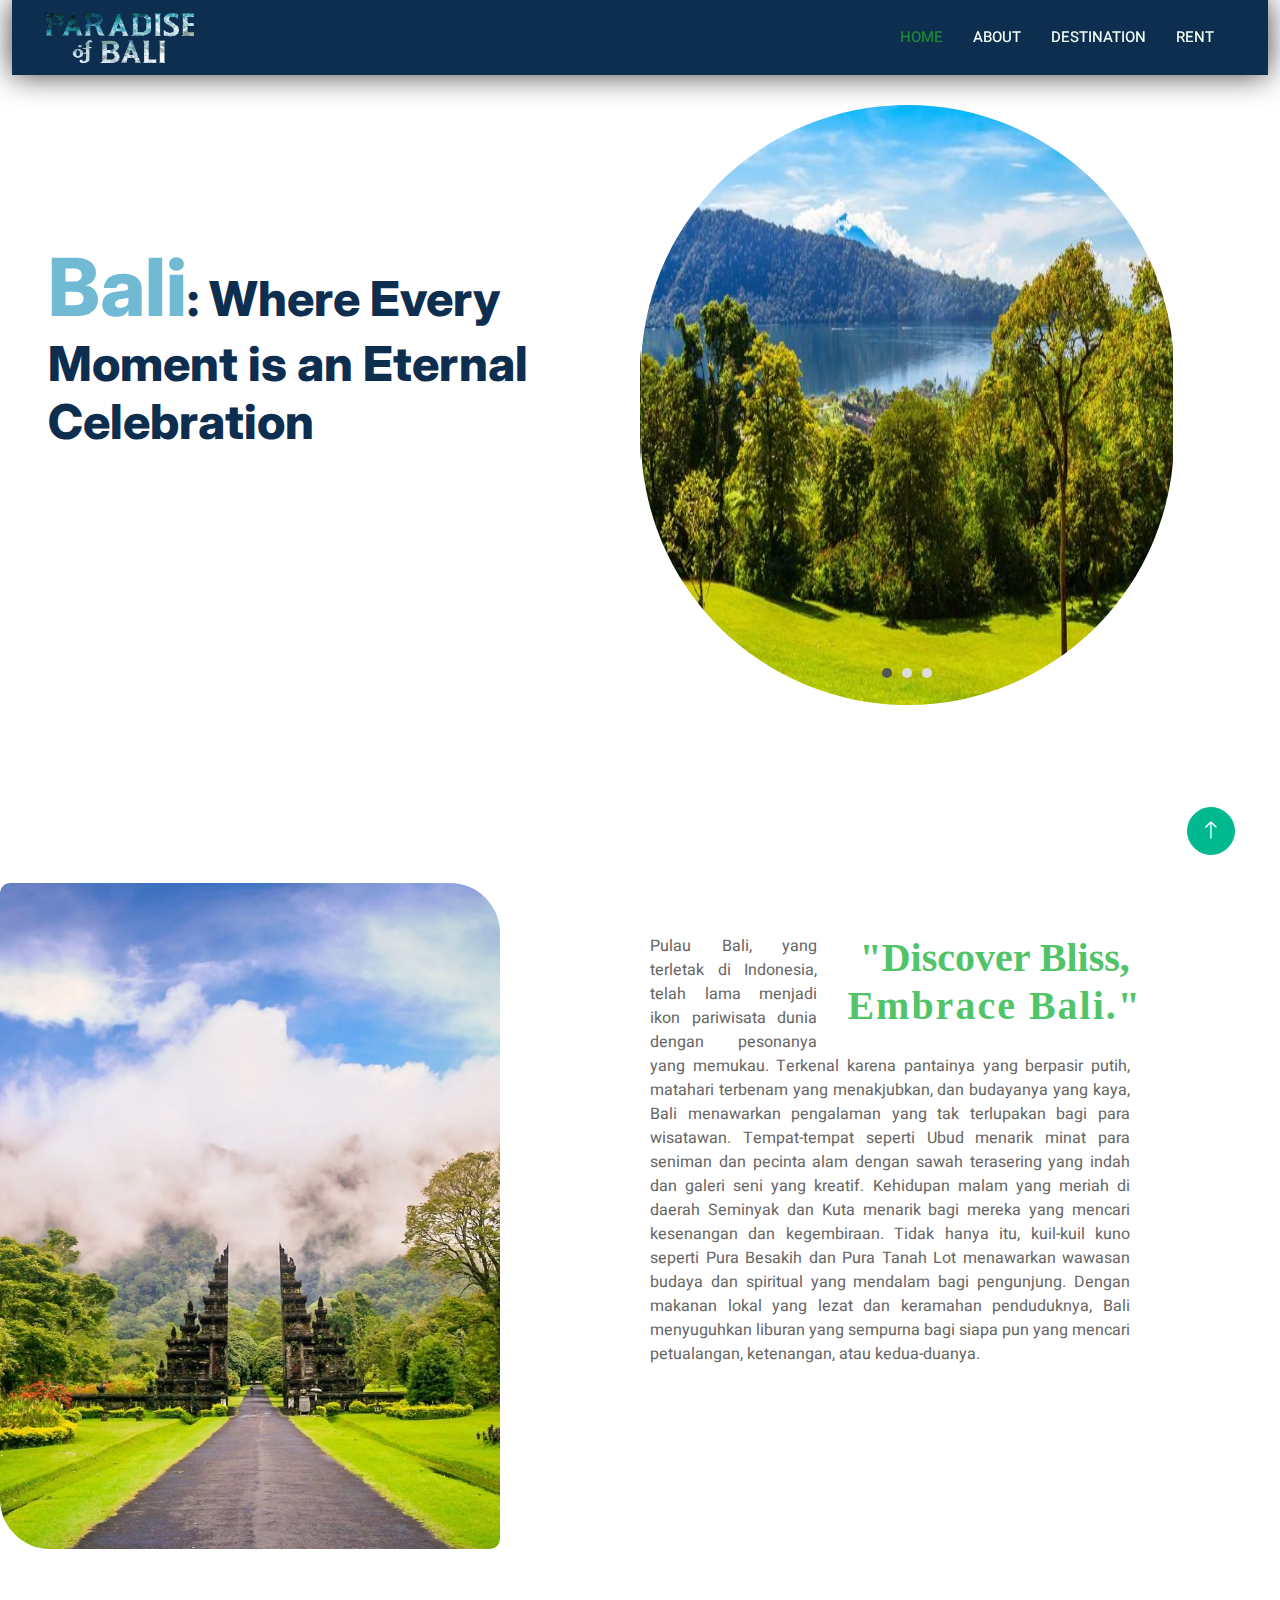
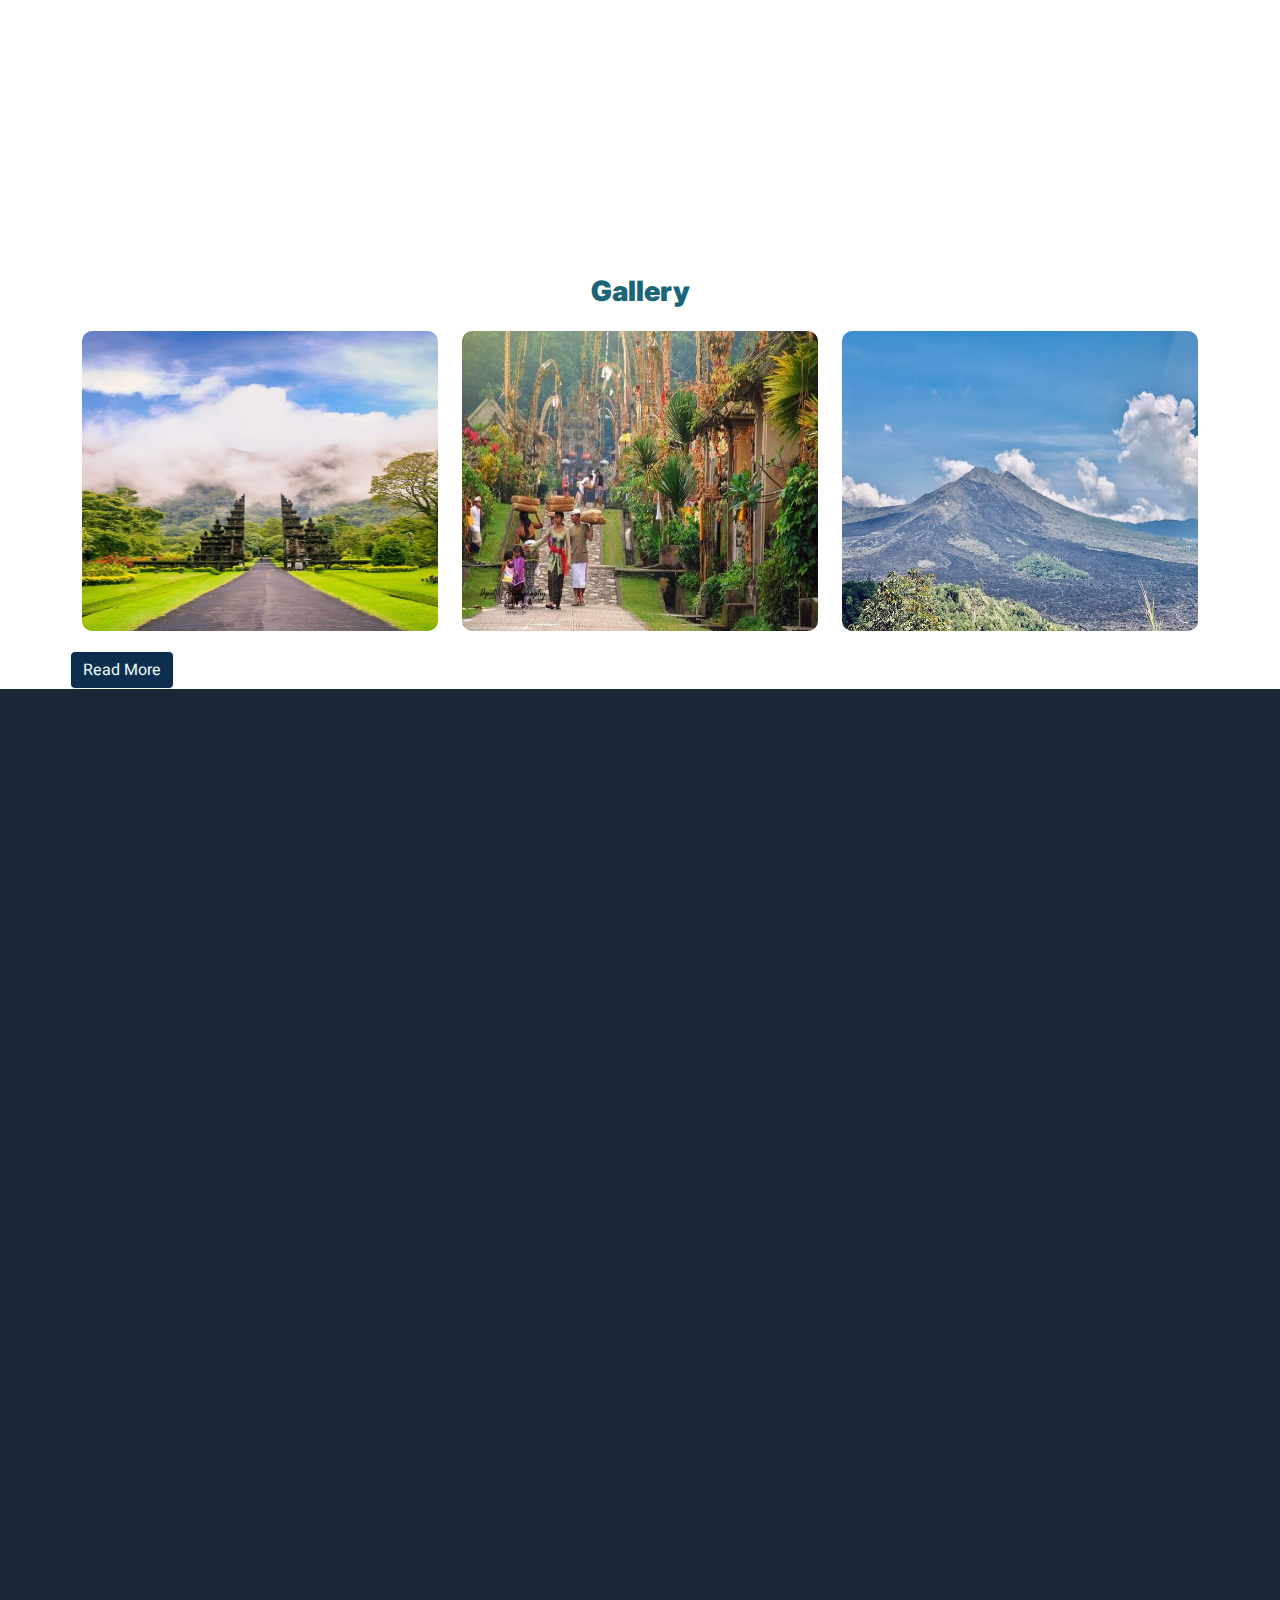
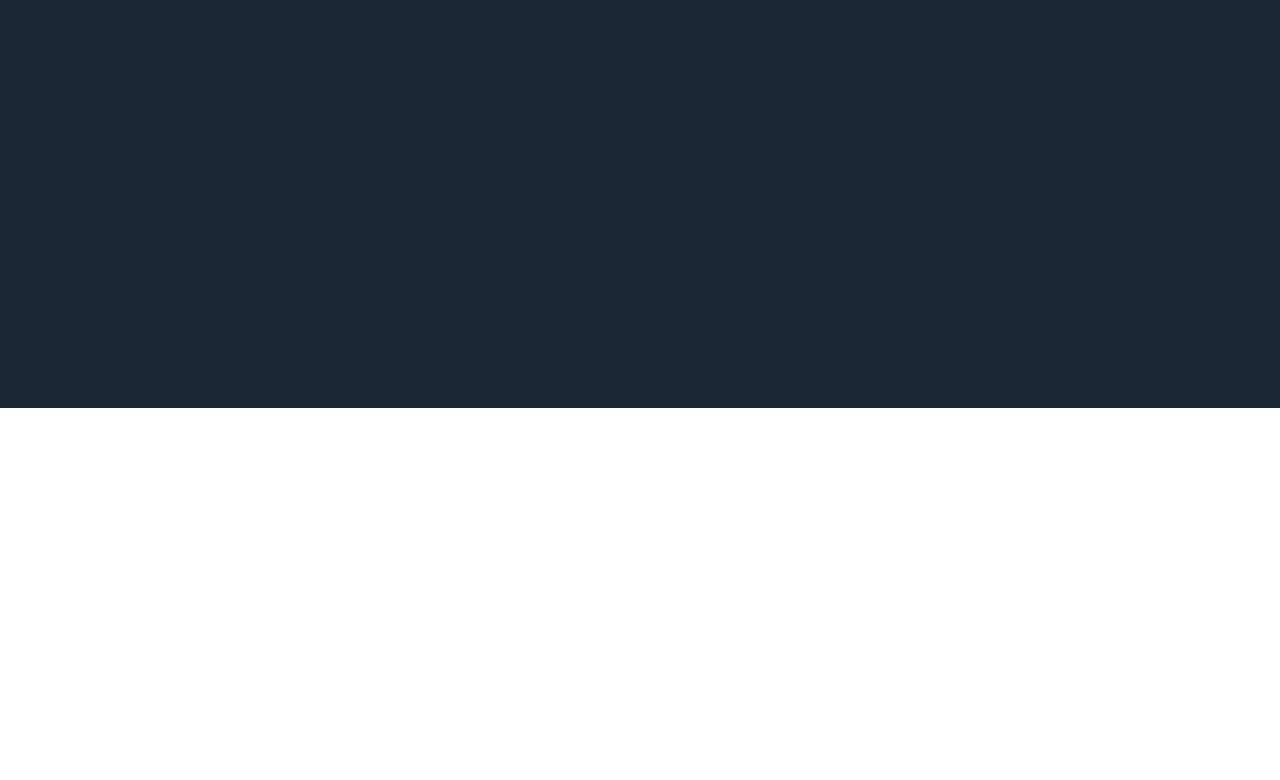
<file: index.html>
<!DOCTYPE html>
<html lang="en">
  <head>
    <meta charset="utf-8" />
    <meta name="viewport" content="width=device-width, initial-scale=1.0">

    <title>Alams Canggu Villa</title>
    <meta
      content="width=device-width, initial-scale=1.0"
      name="viewport"
    />
    <meta
      content=""
      name="keywords"
    />
    <meta
      content=""
      name="description"
    />

    <!-- Favicon -->
    <link
      href="img/favicon.ico"
      rel="icon"
    />

    <!-- Google Web Fonts -->
    <link
      rel="preconnect"
      href="https://fonts.googleapis.com"
    />
    <link
      rel="preconnect"
      href="https://fonts.gstatic.com"
      crossorigin
    />
    <link
      href="https://fonts.googleapis.com/css2?family=Heebo:wght@400;500;600&family=Inter:wght@700;800&display=swap"
      rel="stylesheet"
    />

    <!-- Icon Font Stylesheet -->
    <link
      href="https://cdnjs.cloudflare.com/ajax/libs/font-awesome/5.10.0/css/all.min.css"
      rel="stylesheet"
    />
    <link
      href="https://cdn.jsdelivr.net/npm/bootstrap-icons@1.4.1/font/bootstrap-icons.css"
      rel="stylesheet"
    />

    <!-- Libraries Stylesheet -->
    <link
      href="lib/animate/animate.min.css"
      rel="stylesheet"
    />
    <link
      href="lib/owlcarousel/assets/owl.carousel.min.css"
      rel="stylesheet"
    />

    <!-- Customized Bootstrap Stylesheet -->
    <link
      href="css/bootstrap.min.css"
      rel="stylesheet"
    />

    <!-- Template Stylesheet -->
    <link
      href="css/style.css"
      rel="stylesheet"
    />
    <link href="https://fonts.googleapis.com/css2?family=Poppins:ital,wght@0,100;0,200;0,400;0,500;0,600;0,800;1,900&display=swap" rel="stylesheet">
  </head>

  <body>
    <div class="container-xxl bg-white p-0">
      <!-- Navbar Start -->
      <div class="container-fluid nav-bar bg-transparent">
        <nav class="navbar navbar-expand-lg bg-dark navbar-light py-0 px-4">
          <a
            href="index.html"
            class="navbar-brand d-flex align-items-center text-center"
          >
            <div class=" p-2 me-2">
              <img
                class="img-fluid"
                src="image/image/Paradise Of Bali2.png"
                style="width: 150px; height: 50px"
              />
            </div>
          </a>
          <button
            type="button"
            class="navbar-toggler"
            data-bs-toggle="collapse"
            data-bs-target="#navbarCollapse"
          >
            <span class="navbar-toggler-icon"></span>
          </button>
          <div
            class="collapse navbar-collapse"
            id="navbarCollapse"
          >
            <div class="navbar-nav ms-auto">
              <a
                href="index.html"
                class="nav-item nav-link active"
                >Home</a
              >
              <a
                href="#about"
                class="nav-item nav-link"
                >About</a
              >
              <div>
                <a
                  href="#pricing"
                  class="nav-item nav-link"
                  >Destination</a
                >
              </div>
              <div>
              <a
                href="#pricing"
                class="nav-item nav-link"
                >Rent</a
                >
              </div>
              </div>
          </nav>
      </div>
      <!-- Navbar End -->

      <!-- Header Start -->
      <div class="container-fluid header bg-white p-0">
        <div class="row g-0 align-items-center flex-column-reverse flex-md-row">
          <div class="col-md-6 p-5 mt-1 lg-5">
            <h1 class="display-5 animated fadeIn mb-4"><span style="font-size: 80px; color: rgb(112, 186, 212);">Bali</span>: Where Every Moment is an Eternal Celebration</h1>
          </div>
          <div class=" col-md-5 animated fadeIn">
            <div class="owl-carousel header-carousel" style="float: right;margin-top: 150px; margin-bottom: 50px;">
              <div class="owl-carousel-item">
                <img class="img-fluid" style="border-radius: 500px;" src="image/image/kebunRaya.jpg" alt="" />
              </div>
              <div class="owl-carousel-item">
                <img class="img-fluid" style="border-radius: 500px;" src="image/image/gunungBatur.jpg" alt="" />
              </div>
              <div class="owl-carousel-item">
                <img class="img-fluid" style="border-radius: 500px;" src="image/image/kebunRaya.jpg " alt="" />
              </div>
            </div>
          </div>
          
      <!-- Header End -->
<!-- private Villa -->
<div class="row g-0 align-items-center flex-column-reverse flex-md-row">  
    <img style="max-width: 500px; border-radius: 10px 50px;margin-top: 10%;" src="image/image/bali.jpg  " class="img-fluid"alt="0.3s">
     <div
            class="text-center mx-auto mb-5 wow fadeInUp"
            data-wow-delay="0.1s"
            style="max-width: 600px"
          >
          <h1 style="float: right;margin-right: 8%; margin-top: 20%; margin-left: 5%; color: #51c46a; font-family: 'Times New Roman', Times, serif;" id="about">"Discover Bliss,<br> <span style="letter-spacing: 2px;">Embrace Bali."</span></h1>
            <p style="margin-top: 10%; text-align: justify; padding: 10%;">Pulau Bali, yang terletak di Indonesia, telah lama menjadi ikon pariwisata dunia dengan pesonanya yang memukau. Terkenal karena pantainya yang berpasir putih, 
              matahari terbenam yang menakjubkan, dan budayanya yang kaya, Bali menawarkan pengalaman yang tak terlupakan bagi para wisatawan. Tempat-tempat seperti Ubud menarik minat para seniman dan pecinta alam dengan sawah 
              terasering yang indah dan galeri seni yang kreatif. Kehidupan malam yang meriah di daerah Seminyak dan Kuta menarik bagi mereka yang mencari kesenangan 
              dan kegembiraan. Tidak hanya itu, kuil-kuil kuno seperti Pura Besakih dan Pura Tanah Lot menawarkan wawasan budaya dan spiritual yang mendalam bagi pengunjung. 
              Dengan makanan lokal yang lezat dan keramahan penduduknya, Bali menyuguhkan liburan yang sempurna bagi siapa pun yang mencari petualangan, ketenangan, atau kedua-duanya.</p>
            </div>
    </div>
      <!-- Category Start -->
      <div class="container-fluid bg-dark text-white-50 footer pt-5 mt-5 wow fadeIn" data-wow-delay="0.1s">
        <div class="container py-5">
          <div class="row">
            <img src="image/image/logo.png" alt="" style="height: 50px; width: 600px; margin-left: 24%; margin-bottom: 5%; padding: 0;">
          </div>
          </div>
      </div>
     <!-- Work -->
<section style="margin-bottom: 30px; padding-top: 2%; background-color: rgb(255, 255, 255); margin: 0" id="gallery">
  <div class="container">
    <h3 data-aos="fade-up" data-aos-duration="1000" data-aos-delay="600" class="text-center" style="color: rgb(26, 101, 119)">
      <strong>Gallery</strong>
    </h3>
    <hr style="width: 50px; border: 2px solid white; margin: 10px auto; margin-top: 0%;" />
    <div class="row justify-content-center" id="gallery-grid">
      <div class="row justify-content-center">
        <div class="col-md-4">
          <div class="team-member-container">
            <div class="team-member">
              <img style="width: 100%; height: 100%;" src="image/image/bali.jpg" alt="John Doe" />
              <div class="team-member-content">
              </div>
            </div>
          </div>
        </div>
        <div class="col-md-4">
          <div class="team-member-container">
            <div class="team-member">
              <img src="image/image/desaPenglipuran.jpg" alt="Jane Doe" style="width: 100%; height: 100%;" />
              <div class="team-member-content">
              </div>
            </div>
          </div>
        </div>
        <div class="col-md-4">
          <div class="team-member-container">
            <div class="team-member">
              <img src="image/image/gunungBatur.jpg" alt="Michael Brown" style="width: 100%; height: 100%;" />
              <div class="team-member-content">
              </div>
            </div>
          </div>
        </div>
      </div>
    </div>    
            <div>
              <a class="btn btn-outline-light bg-dark " href="website gallery/index.html">Read More</a>
            </div>
          </div>
        </div>
      </div>
    </div>
</div>
</section>
      <!-- Category End -->

      <!-- Property List Start -->
      <div style="margin-top: auto; background: #1c2736; padding: 5px; margin-bottom: -5%;" class="container-xxl py-5">
        <div class="container">
          <div class="row g-0 gx-5 align-items-end">
            <div class="col-lg-6">
              <div
                class="text-start mx-auto mb-5 wow slideInLeft"
                data-wow-delay="0.1s"
              >
                <h1 style="color: aliceblue;" class="mb-3" id="pricing"><br><br>For Stay</h1>
            <div
              class="col-lg-6 text-start text-lg-end wow slideInRight"
              style="padding-top: 10%;"
              data-wow-delay="0.1s"
            >
              <ul class="nav nav-pills d-inline-flex justify-content-end mb-5">
                <li class="nav-item me-2">
                  <a
                    class="btn btn-outline-primary active"
                    data-bs-toggle="pill"
                    style="color: aliceblue;"
                    href="#tab-1"
                    >Hotel</a
                  >
                </li>
                <li class="nav-item me-2">
                  <a
                    class="btn btn-outline-primary"
                    data-bs-toggle="pill"
                    style="color: aliceblue;"
                    href="#tab-2"
                    >Villa</a
                  >
                </li>
                <li class="nav-item me-0">
                  <a
                    class="btn btn-outline-primary"
                    data-bs-toggle="pill"
                    style="color: aliceblue;"
                    href="#tab-3"
                    >Guest House</a
                  >
                </li>
              </ul>
            </div>
          </div>
        </div>
      </div>
          <div class="tab-content">
            <div
              id="tab-1"
              class="tab-pane fade show p-0 active"
            >
              <div class="row g-4">
                <div
                class="col-lg-4 col-md-6 wow fadeInUp"
                data-wow-delay="0.1s"
              >
                <div class="property-item rounded overflow-hidden">
                  <div class="position-relative overflow-hidden">
                    <a href=""
                      ><img
                        class="img-fluid"
                        style="width: 1000px; height: 277px;"
                        src="image/image/hotel1.jpg"
                        alt=""
                    /></a>
                    <div class="bg-primary rounded text-white position-absolute start-0 top-0 m-4 py-1 px-3">For Rent</div>
                    <div class="bg-white rounded-top text-primary position-absolute start-0 bottom-0 mx-4 pt-1 px-3">Hotel</div>
                  </div>
                  <div class="p-4 pb-0">
                    <h5 class="text-primary mb-3"></h5>
                    <a
                      class="d-block h5 mb-2"
                      href=""
                      >Terra Cottages Bali</a
                    >
                    <p><i class="fa fa-map-marker-alt text-primary me-2"></i> Br. Dinas Buana Sari Pantai Bingin, 80361 Uluwatu, Indonesia</p>
                  </div>
                  <div class="d-flex border-top">
                  </div>
                </div>
              </div>
                <div
                  class="col-lg-4 col-md-6 wow fadeInUp"
                  data-wow-delay="0.3s"
                >
                  <div class="property-item rounded overflow-hidden">
                    <div class="position-relative overflow-hidden">
                      <a href=""
                        ><img
                          class="img-fluid"
                          src="image/image/hotel2.jpg"
                          alt=""
                      /></a>
                      <div class="bg-primary rounded text-white position-absolute start-0 top-0 m-4 py-1 px-3">For Rent</div>
                      <div class="bg-white rounded-top text-primary position-absolute start-0 bottom-0 mx-4 pt-1 px-3">Hotel</div>
                    </div>
                    <div class="p-4 pb-0">
                      <h5 class="text-primary mb-3"></h5>
                      <a
                        class="d-block h5 mb-2"
                        href=""
                        >Amnaya Resort Nusa Dua</a
                      >
                      <p><i class="fa fa-map-marker-alt text-primary me-2"></i>Jalan Pratama Gang Welaka no 8, Tanjung Benoa, Nusa Dua, Bali, 80363 Nusa Dua, Indonesia </p>
                    </div>
                    <div class="d-flex border-top">
                    </div>
                  </div>
                </div>
                <div
                  class="col-lg-4 col-md-6 wow fadeInUp"
                  data-wow-delay="0.5s"
                >
                  <div class="property-item rounded overflow-hidden">
                    <div class="position-relative overflow-hidden">
                      <a href=""
                        ><img
                          class="img-fluid"
                          style="width: 1000px; height: 277px;"
                          src="image/image/hotel3.jpg"
                          alt=""
                      /></a>
                      <div class="bg-primary rounded text-white position-absolute start-0 top-0 m-4 py-1 px-3">For Rent</div>
                      <div class="bg-white rounded-top text-primary position-absolute start-0 bottom-0 mx-4 pt-1 px-3">Hotel</div>
                    </div>
                    <div class="p-4 pb-0">
                      <h5 class="text-primary mb-3"></h5>
                      <a
                        class="d-block h5 mb-2"
                        href=""
                        >Kastara Resort</a
                      >
                      <p><i class="fa fa-map-marker-alt text-primary me-2"></i>Jalan Bangkiang Sidem, Keliki, Tegallalang, Gianyar, 80571 Ubud, Indonesia</p>
                    </div>
                    <div class="d-flex border-top">
                    
                    </div>
                  </div>
                </div>
                <div
                  class="col-lg-4 col-md-6 wow fadeInUp"
                  data-wow-delay="0.1s"
                >
                  <div class="property-item rounded overflow-hidden">
                    <div class="position-relative overflow-hidden">
                      <a href=""
                        ><img
                          class="img-fluid"
                          style="width: 1000px; height: 277px;"
                          src="image/image/hotel4.jpg"
                          alt=""
                      /></a>
                      <div class="bg-primary rounded text-white position-absolute start-0 top-0 m-4 py-1 px-3">For Rent</div>
                      <div class="bg-white rounded-top text-primary position-absolute start-0 bottom-0 mx-4 pt-1 px-3">Hotel</div>
                    </div>
                    <div class="p-4 pb-0">
                      <h5 class="text-primary mb-3"></h5>
                      <a
                        class="d-block h5 mb-2"
                        href=""
                        >Sabana Ubud</a
                      >
                      <p><i class="fa fa-map-marker-alt text-primary me-2"></i>Jl. Premasanti, Pengosekan, Ubud., 80571 Ubud, Indonesia</p>
                    </div>
                    <div class="d-flex border-top">
                    </div>
                  </div>
                </div>
                <div
                  class="col-lg-4 col-md-6 wow fadeInUp"
                  data-wow-delay="0.3s"
                >
                  <div class="property-item rounded overflow-hidden">
                    <div class="position-relative overflow-hidden">
                      <a href=""
                        ><img
                          class="img-fluid"
                          style="width: 1000px; height: 277px;"
                          src="image/image/hotel5.jpg"
                          alt=""
                      /></a>
                      <div class="bg-primary rounded text-white position-absolute start-0 top-0 m-4 py-1 px-3">For Sell</div>
                      <div class="bg-white rounded-top text-primary position-absolute start-0 bottom-0 mx-4 pt-1 px-3">Hotel</div>
                    </div>
                    <div class="p-4 pb-0">
                      <h5 class="text-primary mb-3"></h5>
                      <a
                        class="d-block h5 mb-2"
                        href=""
                        >La Royale Nusa Penida</a
                      >
                      <p><i class="fa fa-map-marker-alt text-primary me-2"></i>Jalan raya sakti Nusa Penida, 80771 Toyapakeh, Indonesia</p>
                    </div>
                    <div class="d-flex border-top">
                    </div>
                  </div>
                </div>
                <div
                  class="col-lg-4 col-md-6 wow fadeInUp"
                  data-wow-delay="0.5s"
                >
                  <div class="property-item rounded overflow-hidden">
                    <div class="position-relative overflow-hidden">
                      <a href=""
                        ><img
                          class="img-fluid"
                          style="width: 1000px; height: 277px;" 
                          src="image/image/hotel6.jpg"
                          alt=""
                      /></a>
                      <div class="bg-primary rounded text-white position-absolute start-0 top-0 m-4 py-1 px-3">For Rent</div>
                      <div class="bg-white rounded-top text-primary position-absolute start-0 bottom-0 mx-4 pt-1 px-3">Hotel</div>
                    </div>
                    <div class="p-4 pb-0">
                      <h5 class="text-primary mb-3"></h5>
                      <a
                        class="d-block h5 mb-2"
                        href=""
                        >Adhi Jaya Suite</a
                      >
                      <p><i class="fa fa-map-marker-alt text-primary me-2"></i>Jalan Jatiluwih Kawan, 82152 Jatiluwih, Indonesia</p>
                    </div>
                    <div class="d-flex border-top">
                    </div>
                  </div>
                </div>
              </div>
            </div>
            <div
              id="tab-2"
              class="tab-pane fade show p-0"
            >
              <div class="row g-4">
                <div class="col-lg-4 col-md-6">
                  <div class="property-item rounded overflow-hidden">
                    <div class="position-relative overflow-hidden">
                      <a href=""
                        ><img
                          class="img-fluid"
                          style="width: 1000px; height: 277px;"
                          src="image/image/7325a9a5-e454-44c4-8c26-4dd639ea90a2-1652078727065-f499ca86790114e8e7509ea0d286b51e.webp"
                          alt=""
                      /></a>
                      <div class="bg-primary rounded text-white position-absolute start-0 top-0 m-4 py-1 px-3">For Rent</div>
                      <div class="bg-white rounded-top text-primary position-absolute start-0 bottom-0 mx-4 pt-1 px-3">Villa</div>
                    </div>
                    <div class="p-4 pb-0">
                      <h5 class="text-primary mb-3"></h5>
                      <a
                        class="d-block h5 mb-2"
                        href=""
                        >Buana Bali Villas & Spa</a
                      >
                      <p><i class="fa fa-map-marker-alt text-primary me-2"></i>Jalan Puri Gading Jimbaran Gading, Jimbaran, Kuta Selatan, Bali, Indonesia
                        </p>
                    </div>
                    <div class="d-flex border-top">
                    
                    </div>
                  </div>
                </div>
                <div class="col-lg-4 col-md-6">
                  <div class="property-item rounded overflow-hidden">
                    <div class="position-relative overflow-hidden">
                      <a href=""
                        ><img
                          class="img-fluid"
                          style="width: 1000px; height: 277px;"
                          src="image/image/61c8656c-477d-4b77-97c7-c1d586fb6791-1615551073268-6112f1ffb8d2d990eeaf08d4f2537acc.webp"
                          alt=""
                      /></a>
                      <div class="bg-primary rounded text-white position-absolute start-0 top-0 m-4 py-1 px-3">For Rent</div>
                      <div class="bg-white rounded-top text-primary position-absolute start-0 bottom-0 mx-4 pt-1 px-3">Villa</div>
                    </div>
                    <div class="p-4 pb-0">
                      <h5 class="text-primary mb-3"></h5>
                      <a
                        class="d-block h5 mb-2"
                        href=""
                        >Kanishka Villa</a
                      >
                      <p><i class="fa fa-map-marker-alt text-primary me-2"></i>Seminyak, Badung</p>
                    </div>
                    <div class="d-flex border-top">
                    </div>
                  </div>
                </div>
                <div class="col-lg-4 col-md-6">
                  <div class="property-item rounded overflow-hidden">
                    <div class="position-relative overflow-hidden">
                      <a href=""
                        ><img
                          class="img-fluid"
                          style="width: 1000px; height: 277px;"
                          src="image/image/villa3.webp"
                          alt=""
                      /></a>
                      <div class="bg-primary rounded text-white position-absolute start-0 top-0 m-4 py-1 px-3">For Rent</div>
                      <div class="bg-white rounded-top text-primary position-absolute start-0 bottom-0 mx-4 pt-1 px-3">Villa</div>
                    </div>
                    <div class="p-4 pb-0">
                      <h5 class="text-primary mb-3"></h5>
                      <a
                        class="d-block h5 mb-2"
                        href=""
                        >Villa Kayu Raya</a
                      >
                      <p><i class="fa fa-map-marker-alt text-primary me-2"></i>Seminyak, Bali</p>
                    </div>
                    <div class="d-flex border-top">
                      </div>
                  </div>
                </div>
                <div class="col-lg-4 col-md-6">
                  <div class="property-item rounded overflow-hidden">
                    <div class="position-relative overflow-hidden">
                      <a href=""
                        ><img
                          class="img-fluid"
                          style="width: 1000px; height: 277px;"
                          src="image/image/pvilla4.webp"
                          alt=""
                      /></a>
                      <div class="bg-primary rounded text-white position-absolute start-0 top-0 m-4 py-1 px-3">For Rent</div>
                      <div class="bg-white rounded-top text-primary position-absolute start-0 bottom-0 mx-4 pt-1 px-3">Villa</div>
                    </div>
                    <div class="p-4 pb-0">
                      <h5 class="text-primary mb-3"></h5>
                      <a
                        class="d-block h5 mb-2"
                        href=""
                        >Anemma Villa Seminyak</a
                      >
                      <p><i class="fa fa-map-marker-alt text-primary me-2"></i>Legian, Badung</p>
                    </div>
                    <div class="d-flex border-top">
                    </div>
                  </div>
                </div>
                <div class="col-lg-4 col-md-6">
                  <div class="property-item rounded overflow-hidden">
                    <div class="position-relative overflow-hidden">
                      <a href=""
                        ><img
                          class="img-fluid"
                          style="width: 1000px; height: 277px;"
                          src="image/image/villa5.webp"
                          alt=""
                      /></a>
                      <div class="bg-primary rounded text-white position-absolute start-0 top-0 m-4 py-1 px-3">For Rent
                      </div>
                      <div class="bg-white rounded-top text-primary position-absolute start-0 bottom-0 mx-4 pt-1 px-3">Villa

                      </div>
                    </div>
                    <div class="p-4 pb-0">
                      <h5 class="text-primary mb-3"></h5>
                      <a
                        class="d-block h5 mb-2"
                        href=""
                        >Samaja Beachside Villa</a
                      >
                      <p><i class="fa fa-map-marker-alt text-primary me-2"></i>Seminyak, Badung</p>
                    </div>
                    <div class="d-flex border-top">
                      </div>
                  </div>
                </div>
                <div class="col-lg-4 col-md-6">
                  <div class="property-item rounded overflow-hidden">
                    <div class="position-relative overflow-hidden">
                      <a href=""
                        ><img
                          class="img-fluid"
                          style="width: 1000px; height: 277px;"
                          src="image/image/villa6.webp"
                          alt=""
                      /></a>
                      <div class="bg-primary rounded text-white position-absolute start-0 top-0 m-4 py-1 px-3">For Rent</div>
                      <div class="bg-white rounded-top text-primary position-absolute start-0 bottom-0 mx-4 pt-1 px-3">Villa</div>
                    </div>
                    <div class="p-4 pb-0">
                      <h5 class="text-primary mb-3"></h5>
                      <a
                        class="d-block h5 mb-2"
                        href=""
                        >Noah Villa & Chapel</a
                      >
                      <p><i class="fa fa-map-marker-alt text-primary me-2"></i>Jimbaran, Badung</p>
                    </div>
                    <div class="d-flex border-top">
                      </div>
                  </div>
                </div>
              </div>
            </div>
            <div
              id="tab-3"
              class="tab-pane fade show p-0"
            >
              <div class="row g-4">
                <div class="col-lg-4 col-md-6">
                  <div class="property-item rounded overflow-hidden">
                    <div class="position-relative overflow-hidden">
                      <a href=""
                        ><img
                          class="img-fluid"
                          style="width: 1000px; height: 277px;"
                          src="image/image/guest1.webp"
                          alt=""
                      /></a>
                      <div class="bg-primary rounded text-white position-absolute start-0 top-0 m-4 py-1 px-3">For Rent</div>
                      <div class="bg-white rounded-top text-primary position-absolute start-0 bottom-0 mx-4 pt-1 px-3">Guest House</div>
                    </div>
                    <div class="p-4 pb-0">
                      <h5 class="text-primary mb-3"></h5>
                      <a
                        class="d-block h5 mb-2"
                        href=""
                        >De Kukuh Guest House</a
                      >
                      <p><i class="fa fa-map-marker-alt text-primary me-2"></i>Kuta</p>
                    </div>
                    <div class="d-flex border-top">
                      </div>
                  </div>
                </div>
                <div class="col-lg-4 col-md-6">
                  <div class="property-item rounded overflow-hidden">
                    <div class="position-relative overflow-hidden">
                      <a href=""
                        ><img
                          class="img-fluid"
                          style="width: 1000px; height: 277px;"
                          src="image/image/guest2.webp"
                          alt=""
                      /></a>
                      <div class="bg-primary rounded text-white position-absolute start-0 top-0 m-4 py-1 px-3">For Rent</div>
                      <div class="bg-white rounded-top text-primary position-absolute start-0 bottom-0 mx-4 pt-1 px-3">Guest House</div>
                    </div>
                    <div class="p-4 pb-0">
                      <h5 class="text-primary mb-3"></h5>
                      <a
                        class="d-block h5 mb-2"
                        href=""
                        >Tirtasuci House</a
                      >
                      <p><i class="fa fa-map-marker-alt text-primary me-2"></i>Kartika Plaza, Kuta</p>
                    </div>
                    <div class="d-flex border-top">
                      </div>
                  </div>
                </div>
                <div class="col-lg-4 col-md-6">
                  <div class="property-item rounded overflow-hidden">
                    <div class="position-relative overflow-hidden">
                      <a href=""
                        ><img
                          class="img-fluid"
                          style="width: 1000px; height: 277px;"
                          src="image/image/gWk.jpg"
                          alt=""
                      /></a>
                      <div class="bg-primary rounded text-white position-absolute start-0 top-0 m-4 py-1 px-3">For Rent</div>
                      <div class="bg-white rounded-top text-primary position-absolute start-0 bottom-0 mx-4 pt-1 px-3">Guest House</div>
                    </div>
                    <div class="p-4 pb-0">
                      <h5 class="text-primary mb-3"></h5>
                      <a
                        class="d-block h5 mb-2"
                        href=""
                        >Praba GuestHouse</a
                      >
                      <p><i class="fa fa-map-marker-alt text-primary me-2"></i>Tuban, Kuta</p>
                    </div>
                    <div class="d-flex border-top">
                      </div>
                  </div>
                </div>
                <div class="col-lg-4 col-md-6">
                  <div class="property-item rounded overflow-hidden">
                    <div class="position-relative overflow-hidden">
                      <a href=""
                        ><img
                          class="img-fluid"
                          style="width: 1000px; height: 277px;"
                          src="image/image/guest4.webp"
                          alt=""
                      /></a>
                      <div class="bg-primary rounded text-white position-absolute start-0 top-0 m-4 py-1 px-3">For Rent</div>
                      <div class="bg-white rounded-top text-primary position-absolute start-0 bottom-0 mx-4 pt-1 px-3">Guest House</div>
                    </div>
                    <div class="p-4 pb-0">
                      <h5 class="text-primary mb-3"></h5>
                      <a
                        class="d-block h5 mb-2"
                        href=""
                        >The Kutaya</a
                      >
                      <p><i class="fa fa-map-marker-alt text-primary me-2"></i>Tuban, Kuta</p>
                    </div>
                    <div class="d-flex border-top">
                      </div>
                  </div>
                </div>
                <div class="col-lg-4 col-md-6">
                  <div class="property-item rounded overflow-hidden">
                    <div class="position-relative overflow-hidden">
                      <a href=""
                        ><img
                          class="img-fluid"
                          style="width: 1000px; height: 277px;"
                          src="image/image/guest5.webp"
                          alt=""
                      /></a>
                      <div class="bg-primary rounded text-white position-absolute start-0 top-0 m-4 py-1 px-3">For Rent</div>
                      <div class="bg-white rounded-top text-primary position-absolute start-0 bottom-0 mx-4 pt-1 px-3">Guest House</div>
                    </div>
                    <div class="p-4 pb-0">
                      <h5 class="text-primary mb-3"></h5>
                      <a
                        class="d-block h5 mb-2"
                        href=""
                        >Suka Beach Inn</a
                      >
                      <p><i class="fa fa-map-marker-alt text-primary me-2"></i>Kuta</p>
                    </div>
                    <div class="d-flex border-top">
                      </div>
                  </div>
                </div>
                <div class="col-lg-4 col-md-6">
                  <div class="property-item rounded overflow-hidden">
                    <div class="position-relative overflow-hidden">
                      <a href=""
                        ><img
                          class="img-fluid"
                          style="width: 1000px; height: 277px;"
                          src="image/image/guest6.webp"
                          alt=""
                      /></a>
                      <div class="bg-primary rounded text-white position-absolute start-0 top-0 m-4 py-1 px-3">For Rent</div>
                      <div class="bg-white rounded-top text-primary position-absolute start-0 bottom-0 mx-4 pt-1 px-3">Shop</div>
                    </div>
                    <div class="p-4 pb-0">
                      <h5 class="text-primary mb-3"></h5>
                      <a
                        class="d-block h5 mb-2"
                        href=""
                        >Pondok Sutya</a
                      >
                      <p><i class="fa fa-map-marker-alt text-primary me-2"></i>Sunset Road, Kuta</p>
                    </div>
                    <div class="d-flex border-top">
                      </div>
                  </div>
                </div>
              </div>
            </div>
          </div>
        </div>
      </div>
      <!-- Property List End -->
      <footer>
        <div class="container-fluid bg-dark text-white-50 footer pt-5 mt-5 wow fadeIn" data-wow-delay="0.1s">
          <div class="container py-5">
            <div class="row align-items-center">
              <div class="col-lg-6">
                <img src="image/image/Paradise Of Bali2.png" alt="Girl in a jacket" style="width:400px;height:170px;">
              </div>
              <div class="container">
                <div class="copyright">
                  <div class="row">
                    <div class="col-md-6 text-center text-md-start mb-3 mb-md-0 offset-md-4">
                      &copy; <a class="border-bottom" href="#">Paradise Team</a>, All Right Reserved. Designed By <a class="border-bottom" href="#">Paradise Team</a>
                    </div>
                  </div>
                </div>
            </div>
          </div>
        </div>
      </footer>
      
      <!-- Back to Top -->
      <a
        href="#"
        class="btn btn-lg btn-primary btn-lg-square back-to-top"
        ><i class="bi bi-arrow-up"></i
      ></a>
    </div>

    <!-- JavaScript Libraries -->
    <script src="https://code.jquery.com/jquery-3.4.1.min.js"></script>
    <script src="https://cdn.jsdelivr.net/npm/bootstrap@5.0.0/dist/js/bootstrap.bundle.min.js"></script>
    <script src="lib/wow/wow.min.js"></script>
    <script src="lib/easing/easing.min.js"></script>
    <script src="lib/waypoints/waypoints.min.js"></script>
    <script src="lib/owlcarousel/owl.carousel.min.js"></script>

    <!-- Template Javascript -->
    <script src="js/main.js"></script>
  </body>
</html>
</file>
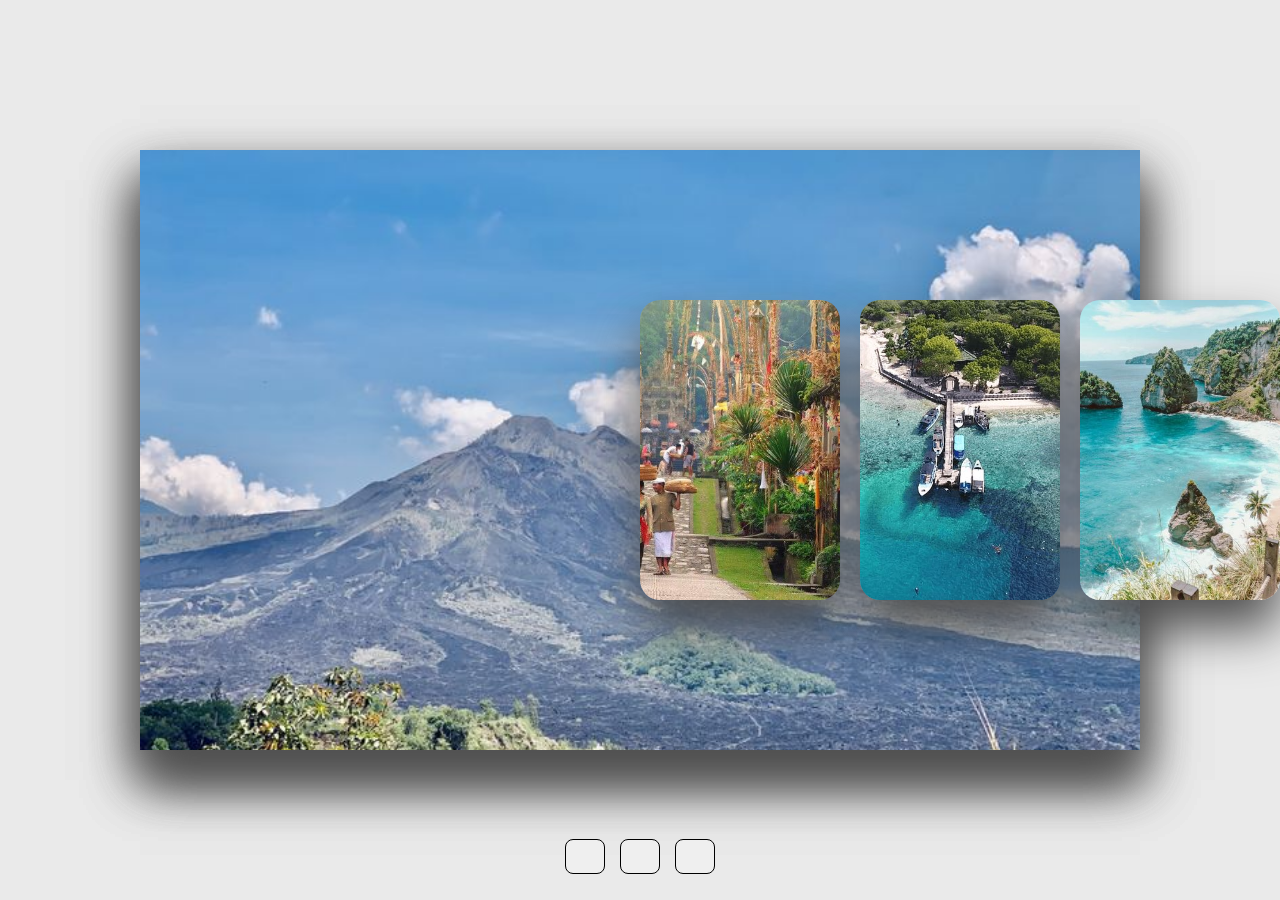
<file: website gallery/index.html>
<!DOCTYPE html>
<html lang="en">
  <head>
    <meta charset="UTF-8" />
    <meta
      name="viewport"
      content="width=device-width, initial-scale=1"
    />
    <title>Custom Carousel</title>
    <link
      rel="stylesheet"
      href="https://cdn.jsdelivr.net/npm/bootstrap@5.3.3/dist/css/bootstrap.min.css"
    />
    <link
      rel="stylesheet"
      href="https://cdn.iconmonstr.com/1.3.0/css/iconmonstr-iconic-font.min.css"
    />
    <link
      rel="stylesheet"
      href="https://cdnjs.cloudflare.com/ajax/libs/font-awesome/6.5.1/css/all.min.css"
      integrity="sha512-DTOQO9RWCH3ppGqcWaEA1BIZOC6xxalwEsw9c2QQeAIftl+Vegovlnee1c9QX4TctnWMn13TZye+giMm8e2LwA=="
      crossorigin="anonymous"
      referrerpolicy="no-referrer"
    />

    <style>
      /* CSS untuk mengatur tata letak */
      * {
        margin: 0;
        padding: 0;
        box-sizing: border-box;
      }

      body {
        background: #eaeaea;
        overflow: hidden;
      }

      .container {
        position: absolute;
        top: 50%;
        left: 50%;
        transform: translate(-50%, -50%);
        width: 1000px;
        height: 600px;
        background: #f5f5f5;
        box-shadow: 0 30px 50px #dbdbdb;
      }

      .container .slide .item {
        width: 200px;
        height: 300px;
        position: absolute;
        top: 50%;
        transform: translate(0, -50%);
        border-radius: 20px;
        box-shadow: 0 30px 50px #505050;
        background-position: 50% 50%;
        background-size: cover;
        display: inline-block;
        transition: 0.5s;
      }

      .slide .item:nth-child(1),
      .slide .item:nth-child(2) {
        top: 0;
        left: 0;
        transform: translate(0, 0);
        border-radius: 0;
        width: 100%;
        height: 100%;
      }

      .slide .item:nth-child(3) {
        left: 50%;
      }

      .slide .item:nth-child(4) {
        left: calc(50% + 220px);
      }

      .slide .item:nth-child(5) {
        left: calc(50% + 440px);
      }

      /* here n = 0, 1, 2, 3,... */
      .slide .item:nth-child(n + 6) {
        left: calc(50% + 660px);
        opacity: 0;
      }

      .item .content {
        position: absolute;
        top: 50%;
        left: 100px;
        width: 300px;
        text-align: left;
        color: #eee;
        transform: translate(0, -50%);
        font-family: system-ui;
        display: none;
      }

      .slide .item:nth-child(2) .content {
        display: block;
      }

      .content .name {
        font-size: 40px;
        text-transform: uppercase;
        font-weight: bold;
        opacity: 0;
        animation: animate 1s ease-in-out 1 forwards;
      }

      .content .des {
        margin-top: 10px;
        margin-bottom: 20px;
        opacity: 0;
        animation: animate 1s ease-in-out 0.3s 1 forwards;
      }

      .content button {
        padding: 10px 20px;
        border: none;
        cursor: pointer;
        opacity: 0;
        animation: animate 1s ease-in-out 0.6s 1 forwards;
      }

      @keyframes animate {
        from {
          opacity: 0;
          transform: translate(0, 100px);
          filter: blur(33px);
        }

        to {
          opacity: 1;
          transform: translate(0);
          filter: blur(0);
        }
      }

      .button {
        width: 100%;
        text-align: center;
        position: absolute;
        bottom: 20px;
      }

      .button button {
        width: 40px;
        height: 35px;
        border-radius: 8px;
        border: none;
        cursor: pointer;
        margin: 0 5px;
        border: 1px solid #000;
        transition: 0.3s;
      }

      .button button:hover {
        background: #ababab;
        color: #fff;
      }
      /* .back {
        position: absolute;
        top: 20px;
        left: 20px;
        background: transparent;
        border: none;
        cursor: pointer;
        z-index: 100;
      } */
    </style>
  </head>
  <body>
    <div class="container">
      <div class="slide">
        <div
          class="item"
          style="background-image: url(image/image/gWk.jpg)"
        >
          <div class="content">
            <div class="name">Kabupaten Badung</div>
            <div class="des">Kabupaten Badung merupakan salah satu kabupaten yang terletak di Provinsi Bali, Indonesia. Kabupaten ini terkenal karena memiliki banyak destinasi wisata populer, seperti pantai-pantai eksotis, tempat perbelanjaan, dan objek wisata budaya. </div>
          </div>
        </div>
        <div
          class="item"
          style="background-image: url(image/image/gunungBatur.jpg)"
        >
          <div class="content">
            <div class="name">Kabupaten Bangli</div>
            <div class="des">Terletak di bagian tengah Pulau Bali, Kabupaten Bangli memiliki pesona alam yang memikat dengan pegunungan yang hijau dan udara yang segar. </div>
          </div>
        </div>
        <div
          class="item"
          style="background-image: url(image/image/desaPenglipuran.jpg)"
        >
          <div class="content">
            <div class="name">Kabupaten Gianyar</div>
            <div class="des">Kabupaten Gianyar adalah sebuah kabupaten yang terletak di Provinsi Bali, Indonesia. Kabupaten ini terkenal karena kekayaan budaya dan seni tradisional Bali. </div>
          </div>
        </div>
        <div
          class="item"
          style="background-image: url(image/image/tamanBalibarat.jpg)"
        >
          <div class="content">
            <div class="name">Kabupaten Jembrana</div>
            <div class="des">Kabupaten Jembrana adalah sebuah kabupaten yang terletak di ujung barat daya Pulau Bali, Indonesia. Kabupaten ini memiliki beragam daya tarik alam dan budaya yang menarik.</div>
          </div>
        </div>
        <div
          class="item"
          style="background-image: url(image/image/nusaPenida.jpg)"
        >
          <div class="content">
            <div class="name">Kabupaten Klungkung</div>
            <div class="des">Kabupaten Klungkung adalah sebuah kabupaten yang terletak di Provinsi Bali, Indonesia. Kabupaten ini terkenal karena warisan budaya dan sejarahnya yang kaya. </div>
          </div>
        </div>
        <div
          class="item"
          style="background-image: url(image/image/lovina.jpg)"
        >
          <div class="content">
            <div class="name">Kabupaten Buleleng</div>
            <div class="des">Kabupaten Karangasem adalah salah satu kabupaten di Provinsi Bali, Indonesia, yang terletak di bagian timur pulau tersebut. Kabupaten ini memiliki beragam daya tarik wisata, termasuk gunung berapi aktif, pantai-pantai yang indah, dan situs-situs budaya yang menarik. </div>
          </div>
        </div>
        <div
          class="item"
          style="background-image: url(image/image/kebunRaya.jpg)"
        >
          <div class="content">
            <div class="name">Kabupaten Tabanan</div>
            <div class="des">Kabupaten ini terkenal dengan keindahan alamnya yang menakjubkan, termasuk sawah terasering yang hijau yang tersebar di berbagai wilayahnya. </div>
          </div>
        </div>
      </div>
       <div
          class="item"
          style="background-image: url(image/image/puraLempuyang.jpg)"
        >
          <div class="content">
            <div class="name">Kabupaten Karangasem</div>
            <div class="des">Kabupaten Karangasem adalah salah satu kabupaten di Provinsi Bali, Indonesia, yang terletak di bagian timur pulau tersebut. Kabupaten ini memiliki beragam daya tarik wisata, termasuk gunung berapi aktif, pantai-pantai yang indah, dan situs-situs budaya yang menarik. </div>
          </div>
        </div>
      </div>
      <div class="button">
        <button class="prev"><i class="fa-solid fa-arrow-left"></i></button>
        <button class="next"><i class="fa-solid fa-arrow-right"></i></button>
        <button class="close"><i class="fa-solid fa-door-open"></i></button>
      </div>
    </div>
    <script>
      document.addEventListener('DOMContentLoaded', function () {
        let next = document.querySelector('.next');
        let prev = document.querySelector('.prev');
        let close = document.querySelector('.close');

        next.addEventListener('click', function () {
          let items = document.querySelectorAll('.item');
          document.querySelector('.slide').appendChild(items[0].cloneNode(true));
          document.querySelector('.slide').removeChild(items[0]);
        });

        prev.addEventListener('click', function () {
          let items = document.querySelectorAll('.item');
          document.querySelector('.slide').insertBefore(items[items.length - 1].cloneNode(true), items[0]);
          document.querySelector('.slide').removeChild(items[items.length - 1]);
        });

        close.addEventListener('click', function () {
          window.location.href = '../index.html';
        });
      });
    </script>
  </body>
</html>
</file>
<file: css/style.css>
:root {
  --primary: #1a8932;
  --secondary: #ff6922;
  --light: #effdf5;
  --dark: #0e2e50;
}

.back-to-top {
  position: fixed;
  display: none;
  right: 45px;
  bottom: 45px;
  z-index: 99;
}
body {
  background-color: #fff;
}

/*** Button ***/
.btn {
  transition: 0.5s;
}

.btn.btn-primary,
.btn.btn-secondary {
  color: #ffffff;
}

.btn-square {
  width: 38px;
  height: 38px;
}

.btn-sm-square {
  width: 32px;
  height: 32px;
}

.btn-lg-square {
  width: 48px;
  height: 48px;
}

.btn-square,
.btn-sm-square,
.btn-lg-square {
  padding: 0;
  display: flex;
  align-items: center;
  justify-content: center;
  font-weight: normal;
  border-radius: 50px;
}

/*** Navbar ***/
.nav-bar {
  position: relative;
  transition: 0.5s;
  z-index: 9999;
}

.nav-bar.sticky-top {
  position: sticky;
  padding: 0;
  z-index: 9999;
}

.navbar {
  box-shadow: 0 0 30px rgb(64, 59, 59);
}

.navbar-light .navbar-nav .nav-link {
  margin-right: 30px;
  padding: 25px 0;
  color: #ffffff;
  font-size: 15px;
  text-transform: uppercase;
  outline: none;
}

.navbar-light .navbar-nav .nav-link:hover,
.navbar-light .navbar-nav .nav-link.active {
  color: var(--primary);
}

@media (max-width: 991.98px) {
  .nav-bar {
    margin: 0;
    padding: 0;
  }

  .navbar-light .navbar-nav .nav-link {
    margin-right: 0;
    padding: 10px 0;
  }

  .navbar-light .navbar-nav {
    border-top: 1px solid #eeeeee;
  }
}

.navbar-light .navbar-brand {
  height: 75px;
}

.navbar-light .navbar-nav .nav-link {
  color: var(--light);
  font-weight: 500;
}

@media (min-width: 992px) {
  .navbar .nav-item .dropdown-menu {
    display: block;
    top: 100%;
    margin-top: 0;
    transform: rotateX(-75deg);
    transform-origin: 0% 0%;
    opacity: 0;
    visibility: hidden;
    transition: 0.5s;
  }

  .navbar .nav-item:hover .dropdown-menu {
    transform: rotateX(0deg);
    visibility: visible;
    transition: 0.5s;
    opacity: 1;
  }
}

/*** Header ***/
/* CSS untuk menyembunyikan panah navigasi pada owl-carousel */
@media (max-width: 768px) {
  .header-carousel .owl-nav .owl-prev,
  .header-carousel .owl-nav .owl-next {
    display: none !important;
  }
}

/* CSS yang sudah ada sebelumnya */
@media (min-width: 992px) {
  .header {
    margin-top: -120px;
  }
}
/* Menambahkan tanda navigasi berupa bulatan di dalam gambar */
.owl-carousel {
  position: relative; /* Memastikan posisi relatif untuk kontainer carousel */
}

.owl-dots {
  position: absolute;
  bottom: 20px; /* Menyesuaikan posisi titik navigasi dari bawah */
  left: 50%; /* Menyesuaikan posisi titik navigasi dari sisi kiri */
  transform: translateX(-50%); /* Membuat titik navigasi berada di tengah */
  list-style: none; /* Menghilangkan gaya daftar */
  padding: 0;
  margin: 0;
}
/* Untuk layar dengan lebar maksimum 768px */
@media (max-width: 768px) {
  .header-carousel {
    float: none;
    margin-top: 50px;
    margin-bottom: 20px;
    text-align: center; /* mengatur gambar ke tengah */
  }

  .header-carousel .owl-carousel-item img {
    max-width: 100%;
    height: auto;
    border-radius: 50%; /* mengatur border radius gambar */
  }

  .col-md-6 {
    padding: 2rem;
    text-align: center; /* mengatur teks ke tengah */
  }
}

/* Untuk layar dengan lebar maksimum 992px */
@media (max-width: 992px) {
  .header-carousel {
    margin-top: 100px;
  }
}

.owl-dot {
  display: inline-block;
  width: 10px;
  height: 10px;
  background: #ddd;
  border-radius: 50%;
  margin: 0 5px;
  cursor: pointer;
  transition: background 0.3s ease;
}

.owl-dot.active {
  background: #555;
}

.header-carousel .owl-nav {
  position: absolute;
  top: 50%;
  left: -25px;
  transform: translateY(-50%);
  display: flex;
  flex-direction: column;
}

.header-carousel .owl-nav .owl-prev,
.header-carousel .owl-nav .owl-next {
  margin: 7px 0;
  width: 50px;
  height: 50px;
  display: flex;
  align-items: center;
  justify-content: center;
  color: #ffffff;
  background: var(--primary);
  border-radius: 40px;
  font-size: 20px;
  transition: 0.5s;
}

.header-carousel .owl-nav .owl-prev:hover,
.header-carousel .owl-nav .owl-next:hover {
  background: var(--dark);
}

@media (max-width: 768px) {
  .header-carousel .owl-nav {
    left: 25px;
  }
}

.breadcrumb-item + .breadcrumb-item::before {
  color: #dddddd;
}
/* CSS untuk menyembunyikan panah dan tombol navigasi pada owl-carousel */
.header-carousel .owl-nav {
  display: none !important;
}
.owl-carousel-item img {
  width: 500px;
  height: 600px;
}
.animated.fadeIn.mb-4.pb-2 {
  font-size: 18px;
  font-weight: bold;
  font-family: Arial, sans-serif;
  color: #333333;
  line-height: 1.5;
  /* text-align: center; */
  margin-bottom: 20px; /* Mengatur jarak antara paragraf dengan elemen berikutnya */
}
/*** Icon ***/
.icon {
  padding: 15px;
  display: inline-flex;
  align-items: center;
  justify-content: center;
  background: #ffffff !important;
  border-radius: 50px;
  border: 1px dashed var(--primary) !important;
}

/* private villa */
.home-animation {
  text-align: center; /* Pusatkan elemen di dalam div */
}

.home-animation img {
  width: 200px; /* Sesuaikan ukuran gambar dengan kebutuhan Anda */
  height: auto; /* Biarkan tinggi gambar menyesuaikan proporsi */
}

.animated-text {
  font-size: 24px; /* Sesuaikan ukuran teks dengan kebutuhan Anda */
  font-weight: bold; /* Berikan teks kejelasan */
  margin-top: 10px; /* Sesuaikan jarak antara gambar dan teks */
}
.home-animation {
  display: flex;
  justify-content: center; /* Pusatkan item di dalam div secara horizontal */
  align-items: center; /* Pusatkan item di dalam div secara vertikal */
}
/* Untuk layar dengan lebar maksimum 768px */
@media (max-width: 768px) {
  /* Memperkecil lebar gambar pada bagian private villa */
  .row.align-items-center.flex-column-reverse.flex-md-row img {
    max-width: 100%;
    border-radius: 10px; /* Mengatur border radius gambar */
    margin-top: 20px; /* Mengatur margin atas gambar */
  }

  /* Mengatur tata letak teks pada bagian private villa */
  .text-center.mx-auto.mb-5 {
    margin-top: 20px;
    margin-left: 5%;
    margin-right: 5%;
    text-align: center;
  }

  /* Mengatur lebar logo pada bagian category */
  .footer img {
    width: 100%;
    height: auto;
    margin-left: 0;
    margin-bottom: 20px;
  }

  /* Mengatur lebar dan tinggi gambar pada bagian gallery */
  .team-member img {
    width: 100%;
    height: auto;
  }

  /* Mengatur margin tombol Read More pada bagian gallery */
  .btn-primary {
    margin-top: 20px;
  }
}

.home-animation img {
  width: 100px; /* Sesuaikan ukuran gambar dengan kebutuhan Anda */
  height: auto; /* Biarkan tinggi gambar menyesuaikan proporsi */
  margin-right: 20px; /* Berikan jarak antara gambar */
}

.animated-text {
  font-size: 16px; /* Sesuaikan ukuran teks dengan kebutuhan Anda */
  font-weight: bold; /* Berikan teks kejelasan */
}
.home-animation {
  display: flex; /* Mengubah div menjadi flexbox */
  justify-content: center; /* Pusatkan item di dalam div secara horizontal */
  align-items: center; /* Pusatkan item di dalam div secara vertikal */
}

.home-animation img {
  width: 100px; /* Sesuaikan ukuran gambar dengan kebutuhan Anda */
  height: auto; /* Biarkan tinggi gambar menyesuaikan proporsi */
  margin-right: 20px; /* Berikan jarak kanan antara gambar */
}

.animated-text {
  font-size: 16px; /* Sesuaikan ukuran teks dengan kebutuhan Anda */
  font-weight: bold; /* Berikan teks kejelasan */
}

.home-animation img:last-child {
  margin-right: 0;
}

/*** About ***/
.about-img img {
  position: relative;
  z-index: 2;
}

/* CSS untuk mengatur ukuran gambar */
.team-member img {
  width: 100%; /* Mengatur lebar gambar menjadi 100% dari lebar parent container */
  height: auto; /* Menjaga proporsi aspek gambar */
  border-radius: 10px; /* Opsional: Menambahkan border radius */
}

/* CSS untuk mengatur kontainer gambar */
.team-member-container {
  margin-bottom: 20px; /* Mengatur jarak antara kontainer gambar */
  text-align: center; /* Mengatur gambar agar berada di tengah */
}
/*** Category ***/
.cat-item:hover div {
  background: var(--primary);
  border-color: transparent;
}
.team-member {
  height: 300px; /* Ganti dengan tinggi yang Anda inginkan */
}
/* Untuk layar dengan lebar maksimum 768px */
@media (max-width: 768px) {
  /* Mengatur lebar dan tinggi logo pada bagian category */
  .footer img {
    max-width: 100%;
    height: auto;
    margin-left: auto;
    margin-right: auto;
    display: block; /* Mengatur gambar menjadi pusat */
    margin-bottom: 20px;
  }
}

.cat-item div * {
  transition: 0.5s;
}

.cat-item:hover div * {
  color: #ffffff !important;
}

/*** Property List ***/
.nav-pills .nav-item .btn {
  color: var(--dark);
}

.nav-pills .nav-item .btn:hover,
.nav-pills .nav-item .btn.active {
  color: #ffffff;
}

.property-item {
  box-shadow: 0 0 30px rgba(0, 0, 0, 0.08);
}

.property-item img {
  transition: 0.5s;
}

.property-item:hover img {
  transform: scale(1.1);
}

.property-item .border-top {
  border-top: 1px dashed rgba(0, 185, 142, 0.3) !important;
}
*/


/*** Team ***/
.team-item {
  box-shadow: 0 0 30px rgba(0, 0, 0, 0.08);
  transition: 0.5s;
}

.team-item .btn {
  color: var(--primary);
  background: #ffffff;
  box-shadow: 0 0 30px rgba(0, 0, 0, 0.15);
}

.team-item .btn:hover {
  color: #ffffff;
  background: var(--primary);
}

.team-item:hover {
  border-color: var(--secondary) !important;
}

.team-item:hover .bg-primary {
  background: var(--secondary) !important;
}

.team-item:hover .bg-primary i {
  color: var(--secondary) !important;
}

/*** Testimonial ***/
.testimonial-carousel {
  padding-left: 1.5rem;
  padding-right: 1.5rem;
}

@media (min-width: 576px) {
  .testimonial-carousel {
    padding-left: 4rem;
    padding-right: 4rem;
  }
}

.testimonial-carousel .owl-nav {
  position: absolute;
  width: 100%;
  height: 40px;
  top: calc(50% - 20px);
  left: 0;
  display: flex;
  justify-content: space-between;
  z-index: 1;
}

.testimonial-carousel .owl-nav .owl-prev,
.testimonial-carousel .owl-nav .owl-next {
  position: relative;
  width: 40px;
  height: 40px;
  display: flex;
  align-items: center;
  justify-content: center;
  color: #ffffff;
  background: var(--primary);
  border-radius: 40px;
  font-size: 20px;
  transition: 0.5s;
}

.testimonial-carousel .owl-nav .owl-prev:hover,
.testimonial-carousel .owl-nav .owl-next:hover {
  background: var(--dark);
}

/*** Footer ***/
.footer .btn.btn-social {
  margin-right: 5px;
  width: 35px;
  height: 35px;
  display: flex;
  align-items: center;
  justify-content: center;
  color: var(--light);
  border: 1px solid rgba(255, 255, 255, 0.5);
  border-radius: 35px;
  transition: 0.3s;
}

.footer .btn.btn-social:hover {
  color: var(--primary);
  border-color: var(--light);
}

.footer .btn.btn-link {
  display: block;
  margin-bottom: 5px;
  padding: 0;
  text-align: left;
  font-size: 15px;
  font-weight: normal;
  text-transform: capitalize;
  transition: 0.3s;
}

.footer .btn.btn-link::before {
  position: relative;
  content: '\f105';
  font-family: 'Font Awesome 5 Free';
  font-weight: 900;
  margin-right: 10px;
}

.footer .btn.btn-link:hover {
  letter-spacing: 1px;
  box-shadow: none;
}

.footer .form-control {
  border-color: rgba(255, 255, 255, 0.5);
}

.footer .copyright {
  padding: 25px 0;
  font-size: 15px;
  border-top: 1px solid rgba(256, 256, 256, 0.1);
}

.footer .copyright a {
  color: var(--light);
}

.footer .footer-menu a {
  margin-right: 15px;
  padding-right: 15px;
  border-right: 1px solid rgba(255, 255, 255, 0.1);
}

.footer .footer-menu a:last-child {
  margin-right: 0;
  padding-right: 0;
  border-right: none;
}
</file>
